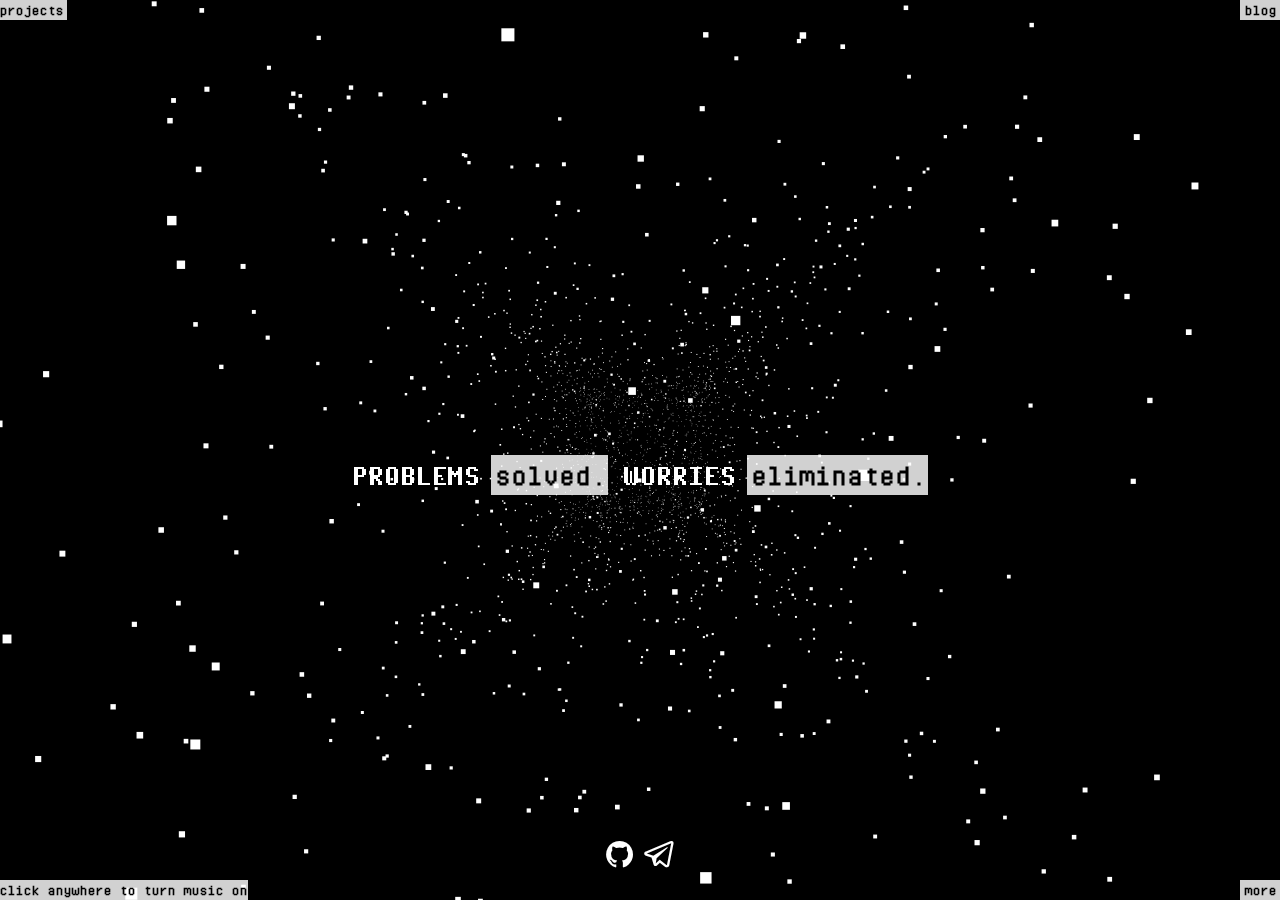
<file: index.html>
<!DOCTYPE html>
<html>

<head>
  <title>qwerty</title>
  <meta name="viewport" content="width=device-width, initial-scale=1.0">
  <link rel="preload" href="./fonts/HACKED.woff2" as="font" type="font/woff2" crossorigin>
  <link rel="preload" href="./fonts/PixelOperatorMono-Bold.woff2" as="font" type="font/woff2" crossorigin>
  <link rel="preload" href="./fonts/PixelOperatorMono.woff2" as="font" type="font/woff2" crossorigin>
  <link rel="preload" href="./fonts/brands.woff2" as="font" type="font/woff2" crossorigin>
  <link rel="stylesheet" href="./123.css" as="style" />
  <style type="text/css">
    h2 {
      font-family: PixelOperatorBold, monospace;
      font-size: 2em;
      color: white;
    }

    strong {
      display: inline-block;
      line-height: 40px;
      background-color: #ffffffd1;
      color: black;
      padding: 0px 0px 0px 5px;
      margin: 0px 0px 0px -5px;
      font-style: initial;
      font-family: PixelOperator;
    }

    .footer {
      position: fixed;
      width: 100vw;
      height: 10vh;
      bottom: 0;
      display: flex;
      align-items: center;
      flex-direction: row;
      justify-content: center;
    }

    .icn {
      font-size: 36px;
      color: white;
    }
  </style>
</head>

<body>
  <canvas id="stars" style="position: fixed;">Error, canvas is not supported</canvas>
  <div id="projects" style="position: absolute;color:white;">
    <a id="projects" href="./projects.html"><strong id="projects" class="experiment-title"
        style="line-height: 20px;padding-right: 3px">projects</strong></a>
  </div>
  <div id="blog" style="position: absolute;right:0;color:white;">
    <a id="blog" href="https://blog.qwertyforce.dev"><strong id="blog" class="experiment-title"
        style="line-height: 20px;padding-right: 3px">blog</strong></a>
  </div>
  <div id="music" style="position: absolute;color:white;bottom: 0;display: block;">
    <strong class="experiment-title" style="line-height: 20px;">click anywhere to turn music on</strong>
  </div>
  <div id="container">
    <div>
      <h1>qwertyforce</h1>
      <h1>qwertyforce</h1>
      <h1>qwertyforce</h1>
    </div>
    <div style="margin-top: 50px;z-index: 999;">
      <h2>PROBLEMS <strong>solved.</strong> WORRIES <strong>eliminated.</strong></h2>
    </div>

  </div>
  <div class="footer">
    <div id="more" style="position: absolute;bottom: 0;right:0;color:white;">
      <a id="more" href="./more.html"><strong id="more" class="experiment-title"
          style="line-height: 20px;padding-right: 3px">more</strong></a>
    </div>
    <div>
      <a id="footer" href="https://github.com/qwertyforce" target="_blank"><i id="footer"
          class="lab la-github icn"></i></a>
      <a id="footer" href="http://t.me/qwertyforce" target="_blank"><i id="footer" class="lab la-telegram icn"></i></a>
    </div>
  </div>
  <script src="./main.js"></script>
  <script src="./music.js"></script>
  <script src="./easter_egg.js"></script>
</body>

</html>
</file>
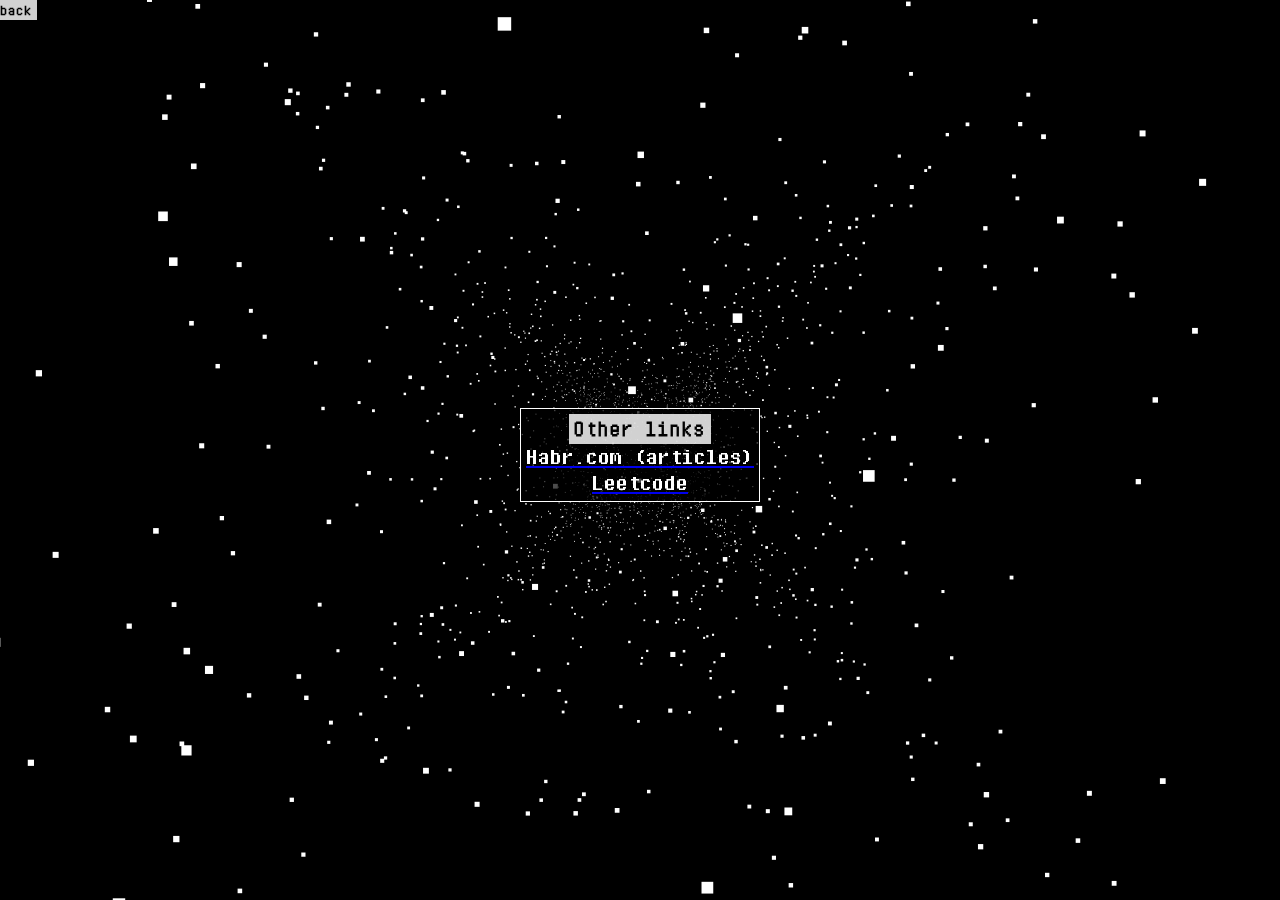
<file: more.html>
<!DOCTYPE html>
<html>

<head>
  <title>More</title>
  <meta name="viewport" content="width=device-width, initial-scale=1.0">
  <link rel="preload" href="./fonts/PixelOperatorMono-Bold.woff2" as="font" type="font/woff2" crossorigin>
  <link rel="preload" href="./fonts/PixelOperatorMono.woff2" as="font" type="font/woff2" crossorigin>
  <link rel="stylesheet" href="./123.css" as="style" />
  <style type="text/css">
    h2 {
      font-family: PixelOperatorBold, monospace;
      font-size: 1.5em;
      color: white;
      margin: 0;
    }

    strong {
      display: inline-block;
      line-height: 30px;
      padding: 0 5px;
      margin: 0 -5px;
      background-color: #ffffffd1;
      color: black;
      font-style: initial;
      font-family: PixelOperator;
    }
  </style>
</head>

<body>
  <canvas id="stars" style="position: fixed;">Error, canvas is not supported</canvas>
  <div style="position: fixed;z-index: 9999;color:white;">
    <a href="./index.html"><strong class="experiment-title" style="line-height: 20px;">back</strong></a>
  </div>

  <div id="container">
    <div class="block">
      <h2><strong>Other links</strong></h2>
      <a href="https://habr.com/ru/users/qwertyforce/" target="_blank">
        <h2>Habr.com (articles)</h2>
      </a>
      <a href="https://leetcode.com/qwertyforce/" target="_blank">
        <h2>Leetcode</h2>
      </a>
    </div>
  </div>
  <script src="./main.js"></script>
</body>

</html>
</file>
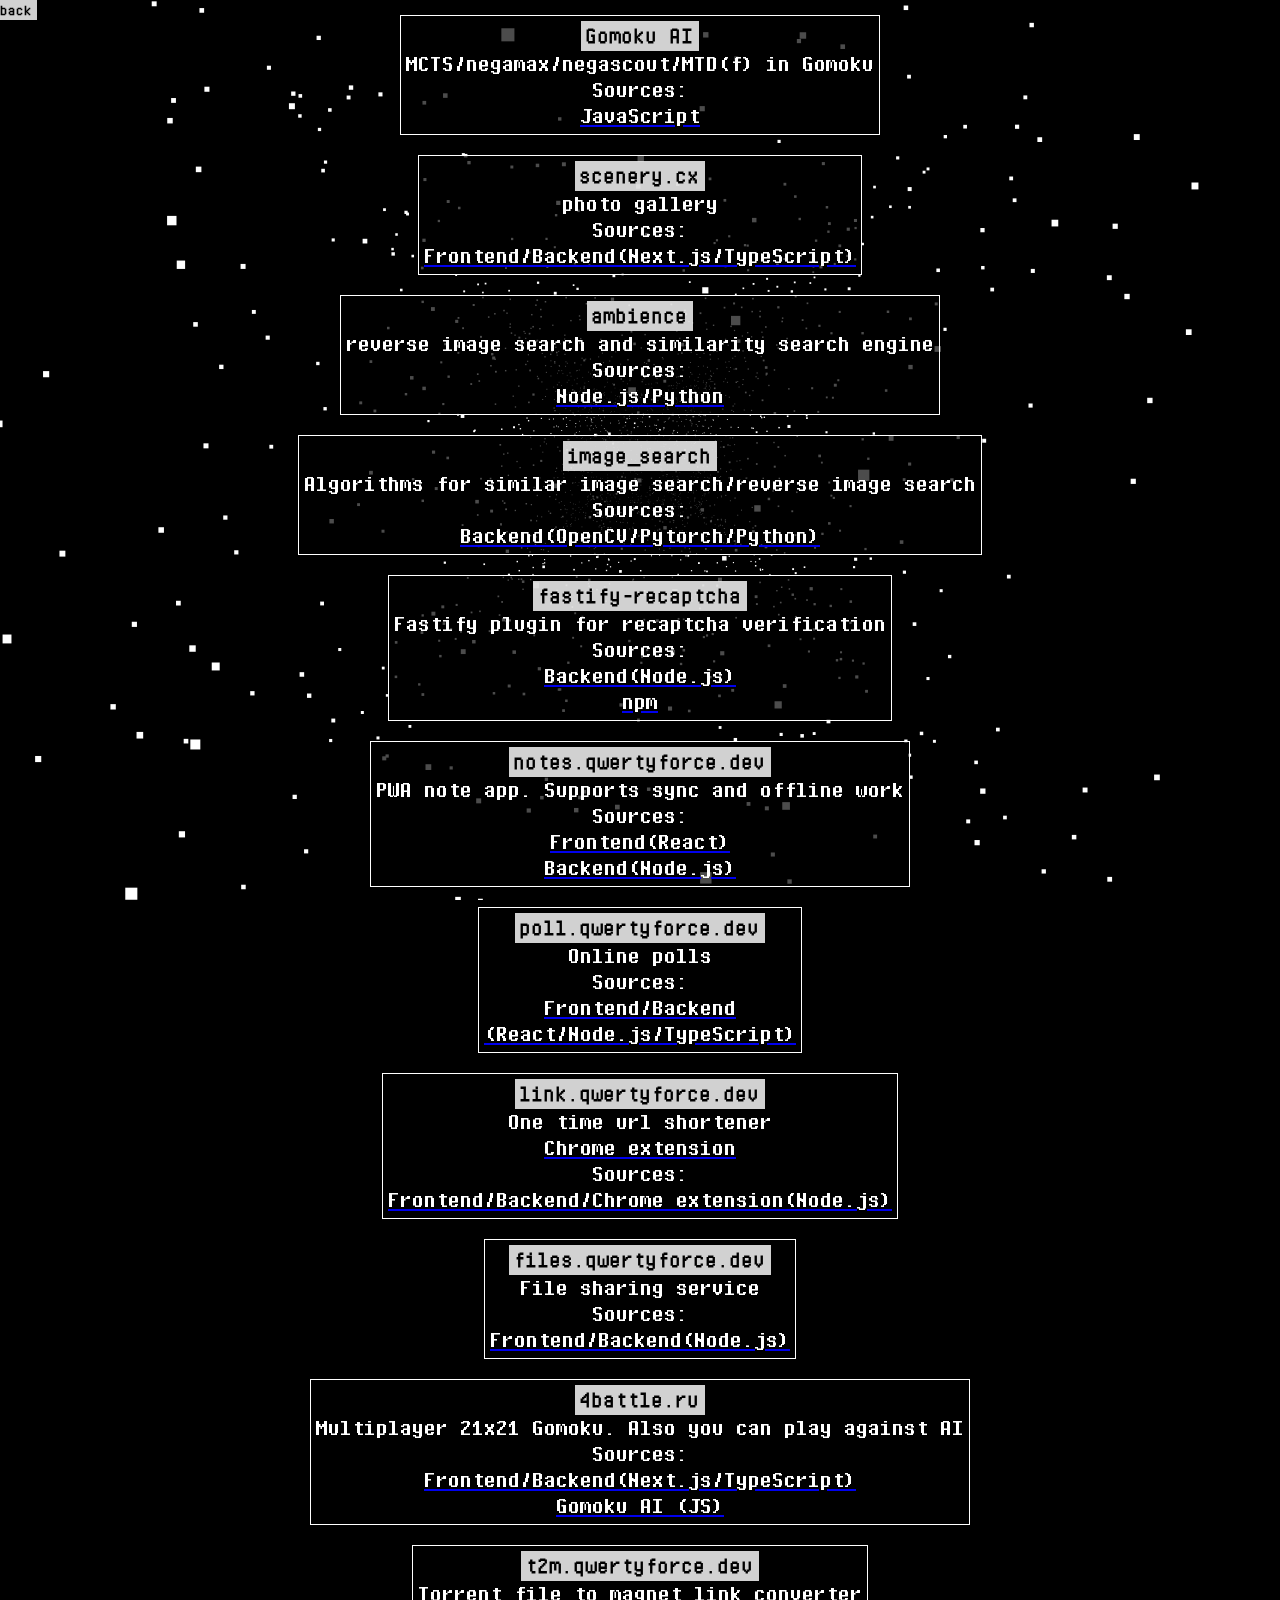
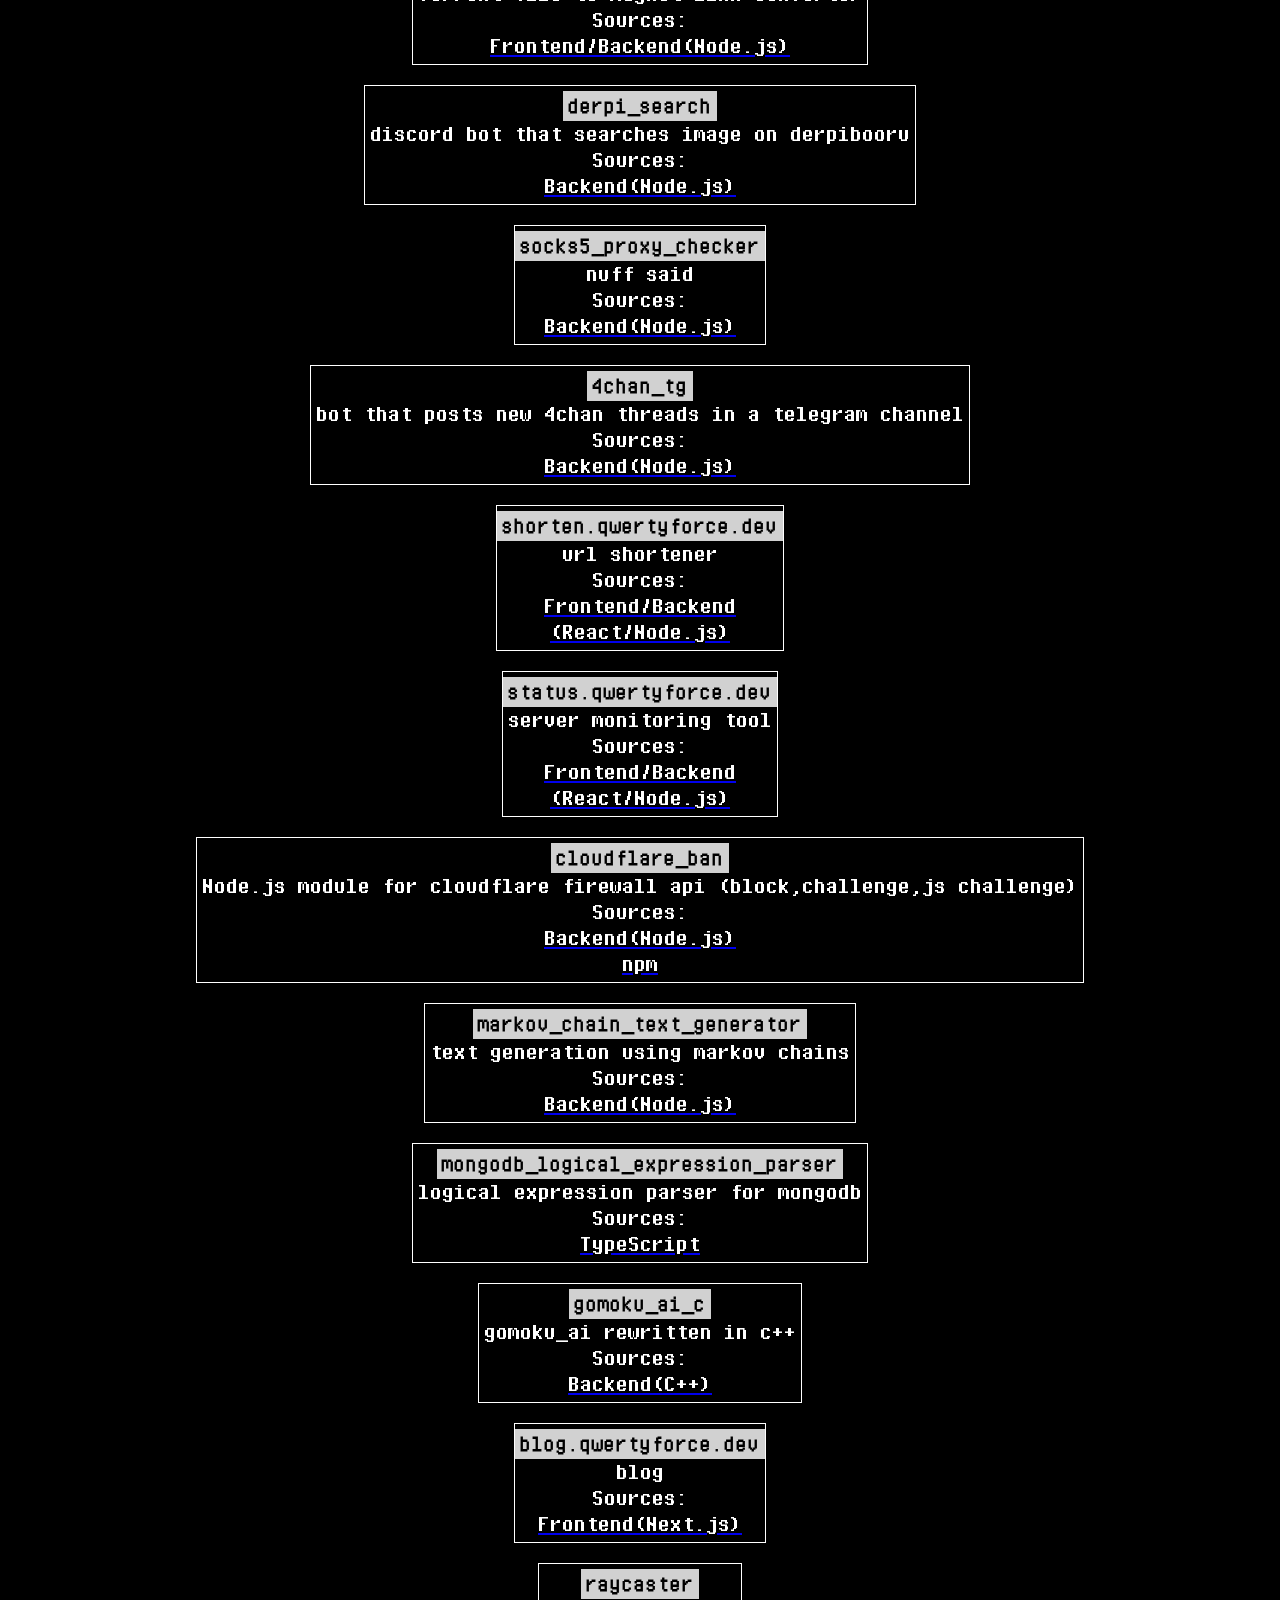
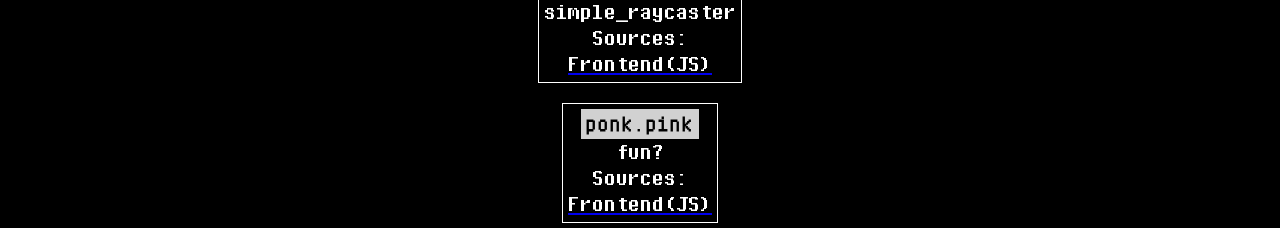
<file: projects.html>
<!DOCTYPE html>
<html>

<head>
  <title>Projects</title>
  <meta name="viewport" content="width=device-width, initial-scale=1.0">
  <link rel="preload" href="./fonts/PixelOperatorMono-Bold.woff2" as="font" type="font/woff2" crossorigin>
  <link rel="preload" href="./fonts/PixelOperatorMono.woff2" as="font" type="font/woff2" crossorigin>
  <link rel="stylesheet" href="./123.css" as="style" />
  <style type="text/css">
    h2 {
      font-family: PixelOperatorBold, monospace;
      font-size: 1.5em;
      color: white;
      margin: 0;
    }

    strong {
      display: inline-block;
      line-height: 30px;
      padding: 0 5px;
      margin: 0 -5px;
      background-color: #ffffffd1;
      color: black;
      font-style: initial;
      font-family: PixelOperator;
    }
  </style>
</head>

<body>
  <canvas id="stars" style="position: fixed;">Error, canvas is not supported</canvas>
  <div style="position: fixed;z-index: 9999;color:white;">
    <a href="./index.html"><strong class="experiment-title" style="line-height: 20px;">back</strong></a>
  </div>

  <div id="container">
    <div class="block">
      <h2><strong>Gomoku AI</strong></h2>
      <h2>MCTS/negamax/negascout/MTD(f) in Gomoku</h2>
      <h2>Sources:</h2>
      <a href="https://github.com/qwertyforce/gomoku_ai" target="_blank">
        <h2>JavaScript</h2>
      </a>
    </div>

    <div class="block">
      <a href="https://scenery.cx" target="_blank">
        <h2><strong>scenery.cx</strong></h2>
      </a>
      <h2>photo gallery</h2>
      <h2>Sources:</h2>
      <a href="https://github.com/qwertyforce/scenery" target="_blank">
        <h2>Frontend/Backend(Next.js/TypeScript)</h2>
      </a>
    </div>

    <div class="block">
      <h2><strong>ambience</strong></h2>
      <h2>reverse image search and similarity search engine</h2>
      <h2>Sources:</h2>
      <a href="https://github.com/qwertyforce/ambience" target="_blank">
        <h2>Node.js/Python</h2>
      </a>
    </div>

    <div class="block">
      <h2><strong>image_search</strong></h2>
      <h2>Algorithms for similar image search/reverse image search</h2>
      <h2>Sources:</h2>
      <a href="https://github.com/qwertyforce/image_search" target="_blank">
        <h2>Backend(OpenCV/Pytorch/Python)</h2>
      </a>
    </div>

    <div class="block">
      <h2><strong>fastify-recaptcha</strong></h2>
      <h2>Fastify plugin for recaptcha verification</h2>
      <h2>Sources:</h2>
      <a href="https://github.com/qwertyforce/fastify-recaptcha" target="_blank">
        <h2>Backend(Node.js)</h2>
      </a>
      <a href="https://www.npmjs.com/package/fastify-recaptcha" target="_blank">
        <h2>npm</h2>
      </a>
    </div>

    <div class="block">
      <a href="https://notes.qwertyforce.dev" target="_blank">
        <h2><strong>notes.qwertyforce.dev</strong></h2>
      </a>
      <h2>PWA note app. Supports sync and offline work</h2>
      <h2>Sources:</h2>
      <a href="https://github.com/qwertyforce/note_app" target="_blank">
        <h2>Frontend(React)</h2>
      </a>
      <a href="https://github.com/qwertyforce/note_app_backend" target="_blank">
        <h2>Backend(Node.js)</h2>
      </a>
    </div>

    <div class="block">
      <a href="https://poll.qwertyforce.dev/" target="_blank">
        <h2><strong>poll.qwertyforce.dev</strong></h2>
      </a>
      <h2>Online polls</h2>
      <h2>Sources:</h2>
      <a href="https://github.com/qwertyforce/poll" target="_blank">
        <h2>Frontend/Backend</h2>
        <h2>(React/Node.js/TypeScript)</h2>
      </a>
    </div>

    <div class="block">
      <a href="https://link.qwertyforce.dev/" target="_blank">
        <h2><strong>link.qwertyforce.dev</strong></h2>
      </a>
      <h2>One time url shortener</h2>
      <a href="https://chrome.google.com/webstore/detail/one-time-url-shortener/kkedfdehcgcnlkkelpmalfijohmpkcpo?hl=en"
        target="_blank">
        <h2>Chrome extension</h2>
      </a>
      <h2>Sources:</h2>
      <a href="https://github.com/qwertyforce/one-time-url-shortener" target="_blank">
        <h2>Frontend/Backend/Chrome extension(Node.js)</h2>
      </a>
    </div>

    <div class="block">
      <a href="https://files.qwertyforce.dev/" target="_blank">
        <h2><strong>files.qwertyforce.dev</strong></h2>
      </a>
      <h2>File sharing service</h2>
      <h2>Sources:</h2>
      <a href="https://github.com/qwertyforce/file-sharing-service" target="_blank">
        <h2>Frontend/Backend(Node.js)</h2>
      </a>
    </div>

    <div class="block">
      <a href="https://4battle.ru" target="_blank">
        <h2><strong>4battle.ru</strong></h2>
      </a>
      <h2>Multiplayer 21x21 Gomoku. Also you can play against AI</h2>
      <h2>Sources:</h2>
      <a href="https://github.com/qwertyforce/tictactoe_x_2.0" target="_blank">
        <h2>Frontend/Backend(Next.js/TypeScript)</h2>
      </a>
      <a href="https://github.com/qwertyforce/gomoku_ai" target="_blank">
        <h2>Gomoku AI (JS)</h2>
      </a>
    </div>

    <div class="block">
      <a href="https://t2m.qwertyforce.dev/" target="_blank">
        <h2><strong>t2m.qwertyforce.dev</strong></h2>
      </a>
      <h2>Torrent file to magnet link converter</h2>
      <h2>Sources:</h2>
      <a href="https://github.com/qwertyforce/t2m" target="_blank">
        <h2>Frontend/Backend(Node.js)</h2>
      </a>
    </div>

    <div class="block">
      <a href="https://discord.com/oauth2/authorize?client_id=724240302797225997&permissions=18432&scope=bot"
        target="_blank">
        <h2><strong>derpi_search</strong></h2>
      </a>
      <h2>discord bot that searches image on derpibooru</h2>
      <h2>Sources:</h2>
      <a href="https://github.com/qwertyforce/derpi_search" target="_blank">
        <h2>Backend(Node.js)</h2>
      </a>
    </div>

    <div class="block">
      <h2><strong>socks5_proxy_checker</strong></h2>
      <h2>nuff said</h2>
      <h2>Sources:</h2>
      <a href="https://github.com/qwertyforce/socks5_proxy_checker" target="_blank">
        <h2>Backend(Node.js)</h2>
      </a>
    </div>

    <div class="block">
      <h2><strong>4chan_tg</strong></h2>
      <h2>bot that posts new 4chan threads in a telegram channel

      </h2>
      <h2>Sources:</h2>
      <a href="https://github.com/qwertyforce/4chan_tg" target="_blank">
        <h2>Backend(Node.js)</h2>
      </a>
    </div>

    <div class="block">
      <a href="https://shorten.qwertyforce.dev/" target="_blank">
        <h2><strong>shorten.qwertyforce.dev</strong></h2>
      </a>
      <h2>url shortener</h2>
      <h2>Sources:</h2>
      <a href="https://github.com/qwertyforce/url_shortener" target="_blank">
        <h2>Frontend/Backend</h2>
        <h2>(React/Node.js)</h2>
      </a>
    </div>

    <div class="block">
      <a href="https://status.qwertyforce.dev/" target="_blank">
        <h2><strong>status.qwertyforce.dev</strong></h2>
      </a>
      <h2>server monitoring tool</h2>
      <h2>Sources:</h2>
      <a href="https://github.com/qwertyforce/status" target="_blank">
        <h2>Frontend/Backend</h2>
        <h2>(React/Node.js)</h2>
      </a>
    </div>

    <div class="block">
      <h2><strong>cloudflare_ban</strong></h2>
      <h2>Node.js module for cloudflare firewall api (block,challenge,js challenge)</h2>
      <h2>Sources:</h2>
      <a href="https://github.com/qwertyforce/cloudflare_ban" target="_blank">
        <h2>Backend(Node.js)</h2>
      </a>
      <a href="https://www.npmjs.com/package/cloudflare_ban" target="_blank">
        <h2>npm</h2>
      </a>
    </div>

    <div class="block">
      <h2><strong>markov_chain_text_generator</strong></h2>
      <h2>text generation using markov chains</h2>
      <h2>Sources:</h2>
      <a href="https://github.com/qwertyforce/markov_chain_text_generator" target="_blank">
        <h2>Backend(Node.js)</h2>
      </a>
    </div>

    <div class="block">
      <h2><strong>mongodb_logical_expression_parser</strong></h2>
      <h2>logical expression parser for mongodb</h2>
      <h2>Sources:</h2>
      <a href="https://github.com/qwertyforce/mongodb_logical_expression_parser" target="_blank">
        <h2>TypeScript</h2>
      </a>
    </div>

    <div class="block">
      <h2><strong>gomoku_ai_c</strong></h2>
      <h2>gomoku_ai rewritten in c++</h2>
      <h2>Sources:</h2>
      <a href="https://github.com/qwertyforce/gomoku_ai_c" target="_blank">
        <h2>Backend(C++)</h2>
      </a>
    </div>

    <div class="block">
      <a href="https://blog.qwertyforce.dev/" target="_blank">
        <h2><strong>blog.qwertyforce.dev</strong></h2>
      </a>
      <h2>blog</h2>
      <h2>Sources:</h2>
      <a href="https://github.com/qwertyforce/blog" target="_blank">
        <h2>Frontend(Next.js)</h2>
      </a>
    </div>

    <div class="block">
      <a href="https://qwertyforce.dev/raycaster/index.html" target="_blank">
        <h2><strong>raycaster</strong></h2>
      </a>
      <h2>simple_raycaster</h2>
      <h2>Sources:</h2>
      <a href="https://github.com/qwertyforce/raycaster" target="_blank">
        <h2>Frontend(JS)</h2>
      </a>
    </div>

    <div class="block">
      <a href="https://qwertyforce.github.io/ponkpink/" target="_blank">
        <h2><strong>ponk.pink</strong></h2>
      </a>
      <h2>fun?</h2>
      <h2>Sources:</h2>
      <a href="https://github.com/qwertyforce/ponkpink" target="_blank">
        <h2>Frontend(JS)</h2>
      </a>
    </div>
  </div>
  <script src="./main.js"></script>
</body>

</html>
</file>
<file: 123.css>
html,body {
  background-color:black;
  height: 100%;
  margin: 0;
}

@font-face {
  font-family: Hacked;
  src: url(./fonts/HACKED.woff2);
}

@font-face {
  font-family: PixelOperatorBold;
  src: url(./fonts/PixelOperatorMono-Bold.woff2);
}

@font-face {
  font-family: PixelOperator;
  src: url(./fonts/PixelOperatorMono.woff2);
}

@font-face {
  font-family: 'Line Awesome Brands';
  src: url(./fonts/brands.woff2);
}

.lab {
  -moz-osx-font-smoothing: grayscale;
  -webkit-font-smoothing: antialiased;
  display: inline-block;
  font-style: normal;
  font-variant: normal;
  text-rendering: auto;
  line-height: 1; 
}

.la-telegram {
  font-family: 'Line Awesome Brands';
  font-weight: 400; 
}

.la-github {
  font-family: 'Line Awesome Brands';
  font-weight: 400; 
}

.la-telegram:before {
  content: "\f2c6"; 
}

.la-github:before {
  content: "\f09b"; 
}

.block {
  padding: 5px;
  border-width: thin;
  border-style: solid;
  border-color: white;
  margin-top: 15px;
  margin-left: 5px;
  margin-right: 5px;
  background: #000000b3;
  margin-bottom: 5px;
  z-index: 999;
}

#container {
  display: flex;
  flex-direction: column;
  justify-content: center;
  align-items: center;
  text-align: center;
  min-height: 100vh;
}

@media only screen and (max-width: 376px) {
  h1 {
     font-size: 2.5em!important;
  }
}
@media only screen and (max-width: 302px) {
  h1 {
     font-size: 2em!important;
  }
}
h1 {
  text-align: center;
  color: #fff;
  font-size: 3.5em;
  letter-spacing: 8px;
  font-family: 'Hacked';
  font-weight: 400;
  /*Create overlap*/
  
  margin: 0;
  line-height: 0;
  /*Animation*/
  
  animation: glitch1 2.5s infinite;
}

h1:nth-child(2) {
  color: #67f3da;
  animation: glitch2 2.5s infinite;
}

h1:nth-child(3) {
  color: #f16f6f;
  animation: glitch3 2.5s infinite;
}
/*Keyframes*/

@keyframes glitch1 {
  0% {
    transform: none;
    opacity: 1;
  }
  7% {
    transform: skew(-0.5deg, -0.9deg);
    opacity: 0.75;
  }
  10% {
    transform: none;
    opacity: 1;
  }
  27% {
    transform: none;
    opacity: 1;
  }
  30% {
    transform: skew(0.8deg, -0.1deg);
    opacity: 0.75;
  }
  35% {
    transform: none;
    opacity: 1;
  }
  52% {
    transform: none;
    opacity: 1;
  }
  55% {
    transform: skew(-1deg, 0.2deg);
    opacity: 0.75;
  }
  50% {
    transform: none;
    opacity: 1;
  }
  72% {
    transform: none;
    opacity: 1;
  }
  75% {
    transform: skew(0.4deg, 1deg);
    opacity: 0.75;
  }
  80% {
    transform: none;
    opacity: 1;
  }
  100% {
    transform: none;
    opacity: 1;
  }
}

@keyframes glitch2 {
  0% {
    transform: none;
    opacity: 0.25;
  }
  7% {
    transform: translate(-2px, -3px);
    opacity: 0.5;
  }
  10% {
    transform: none;
    opacity: 0.25;
  }
  27% {
    transform: none;
    opacity: 0.25;
  }
  30% {
    transform: translate(-5px, -2px);
    opacity: 0.5;
  }
  35% {
    transform: none;
    opacity: 0.25;
  }
  52% {
    transform: none;
    opacity: 0.25;
  }
  55% {
    transform: translate(-5px, -1px);
    opacity: 0.5;
  }
  50% {
    transform: none;
    opacity: 0.25;
  }
  72% {
    transform: none;
    opacity: 0.25;
  }
  75% {
    transform: translate(-2px, -6px);
    opacity: 0.5;
  }
  80% {
    transform: none;
    opacity: 0.25;
  }
  100% {
    transform: none;
    opacity: 0.25;
  }
}

@keyframes glitch3 {
  0% {
    transform: none;
    opacity: 0.25;
  }
  7% {
    transform: translate(2px, 3px);
    opacity: 0.5;
  }
  10% {
    transform: none;
    opacity: 0.25;
  }
  27% {
    transform: none;
    opacity: 0.25;
  }
  30% {
    transform: translate(5px, 2px);
    opacity: 0.5;
  }
  35% {
    transform: none;
    opacity: 0.25;
  }
  52% {
    transform: none;
    opacity: 0.25;
  }
  55% {
    transform: translate(5px, 1px);
    opacity: 0.5;
  }
  50% {
    transform: none;
    opacity: 0.25;
  }
  72% {
    transform: none;
    opacity: 0.25;
  }
  75% {
    transform: translate(2px, 6px);
    opacity: 0.5;
  }
  80% {
    transform: none;
    opacity: 0.25;
  }
  100% {
    transform: none;
    opacity: 0.25;
  }
}




.experiment-title  {
  -webkit-animation: cray 6s infinite steps(50);
          animation: cray 6s infinite steps(50);
  display: inline-block;
}
@-webkit-keyframes cray {
  2% {
    font-weight: 700;
    font-style: normal;
    text-decoration: none;
    text-transform: none;
  }
  4% {
    font-weight: 300;
    font-style: normal;
    text-decoration: none;
    text-transform: capitalize;
  }
  6% {
    font-weight: 600;
    font-style: italic;
    text-decoration: none;
    text-transform: none;
  }
  8% {
    font-weight: 500;
    font-style: normal;
    text-decoration: none;
    text-transform: none;
  }
  10% {
    font-weight: 700;
    font-style: normal;
    text-decoration: none;
    text-transform: none;
  }
  12% {
    font-weight: 500;
    font-style: normal;
    text-decoration: line-through;
    text-transform: none;
  }
  14% {
    font-weight: 300;
    font-style: normal;
    text-decoration: none;
    text-transform: none;
  }
  16% {
    font-weight: 200;
    font-style: italic;
    text-decoration: none;
    text-transform: none;
  }
  18% {
    font-weight: 200;
    font-style: normal;
    text-decoration: underline;
    text-transform: lowercase;
  }
  20% {
    font-weight: 200;
    font-style: normal;
    text-decoration: none;
    text-transform: none;
  }
  22% {
    font-weight: 300;
    font-style: normal;
    text-decoration: none;
    text-transform: none;
  }
  24% {
    font-weight: 600;
    font-style: italic;
    text-decoration: none;
    text-transform: none;
  }
  26% {
    font-weight: 300;
    font-style: normal;
    text-decoration: none;
    text-transform: lowercase;
  }
  28% {
    font-weight: 200;
    font-style: italic;
    text-decoration: none;
    text-transform: none;
  }
  30% {
    font-weight: 300;
    font-style: normal;
    text-decoration: underline;
    text-transform: lowercase;
  }
  32% {
    font-weight: 400;
    font-style: normal;
    text-decoration: underline;
    text-transform: none;
  }
  34% {
    font-weight: 500;
    font-style: italic;
    text-decoration: none;
    text-transform: none;
  }
  36% {
    font-weight: 400;
    font-style: normal;
    text-decoration: none;
    text-transform: none;
  }
  38% {
    font-weight: 400;
    font-style: normal;
    text-decoration: none;
    text-transform: none;
  }
  40% {
    font-weight: 700;
    font-style: italic;
    text-decoration: none;
    text-transform: none;
  }
  42% {
    font-weight: 600;
    font-style: normal;
    text-decoration: underline;
    text-transform: none;
  }
  44% {
    font-weight: 200;
    font-style: italic;
    text-decoration: none;
    text-transform: uppercase;
  }
  46% {
    font-weight: 200;
    font-style: normal;
    text-decoration: underline;
    text-transform: none;
  }
  48% {
    font-weight: 500;
    font-style: normal;
    text-decoration: none;
    text-transform: capitalize;
  }
  50% {
    font-weight: 600;
    font-style: italic;
    text-decoration: none;
    text-transform: lowercase;
  }
  52% {
    font-weight: 300;
    font-style: normal;
    text-decoration: none;
    text-transform: none;
  }
  54% {
    font-weight: 600;
    font-style: italic;
    text-decoration: line-through;
    text-transform: none;
  }
  56% {
    font-weight: 100;
    font-style: normal;
    text-decoration: none;
    text-transform: none;
  }
  58% {
    font-weight: 300;
    font-style: normal;
    text-decoration: none;
    text-transform: capitalize;
  }
  60% {
    font-weight: 300;
    font-style: italic;
    text-decoration: none;
    text-transform: none;
  }
  62% {
    font-weight: 200;
    font-style: normal;
    text-decoration: none;
    text-transform: none;
  }
  64% {
    font-weight: 400;
    font-style: normal;
    text-decoration: none;
    text-transform: none;
  }
  66% {
    font-weight: 400;
    font-style: italic;
    text-decoration: none;
    text-transform: none;
  }
  68% {
    font-weight: 400;
    font-style: normal;
    text-decoration: line-through;
    text-transform: lowercase;
  }
  70% {
    font-weight: 600;
    font-style: normal;
    text-decoration: none;
    text-transform: uppercase;
  }
  72% {
    font-weight: 200;
    font-style: italic;
    text-decoration: line-through;
    text-transform: none;
  }
  74% {
    font-weight: 500;
    font-style: normal;
    text-decoration: none;
    text-transform: capitalize;
  }
  76% {
    font-weight: 600;
    font-style: normal;
    text-decoration: none;
    text-transform: none;
  }
  78% {
    font-weight: 500;
    font-style: normal;
    text-decoration: underline;
    text-transform: none;
  }
  80% {
    font-weight: 400;
    font-style: normal;
    text-decoration: none;
    text-transform: uppercase;
  }
  82% {
    font-weight: 400;
    font-style: normal;
    text-decoration: none;
    text-transform: uppercase;
  }
  84% {
    font-weight: 100;
    font-style: normal;
    text-decoration: none;
    text-transform: uppercase;
  }
  86% {
    font-weight: 700;
    font-style: italic;
    text-decoration: none;
    text-transform: none;
  }
  88% {
    font-weight: 200;
    font-style: normal;
    text-decoration: none;
    text-transform: none;
  }
  90% {
    font-weight: 200;
    font-style: italic;
    text-decoration: none;
    text-transform: uppercase;
  }
  92% {
    font-weight: 700;
    font-style: normal;
    text-decoration: line-through;
    text-transform: none;
  }
  94% {
    font-weight: 500;
    font-style: normal;
    text-decoration: none;
    text-transform: none;
  }
  96% {
    font-weight: 300;
    font-style: normal;
    text-decoration: none;
    text-transform: none;
  }
  98% {
    font-weight: 700;
    font-style: normal;
    text-decoration: underline;
    text-transform: none;
  }
}
@keyframes cray {
  2% {
    font-weight: 700;
    font-style: normal;
    text-decoration: none;
    text-transform: none;
  }
  4% {
    font-weight: 300;
    font-style: normal;
    text-decoration: none;
    text-transform: capitalize;
  }
  6% {
    font-weight: 600;
    font-style: italic;
    text-decoration: none;
    text-transform: none;
  }
  8% {
    font-weight: 500;
    font-style: normal;
    text-decoration: none;
    text-transform: none;
  }
  10% {
    font-weight: 700;
    font-style: normal;
    text-decoration: none;
    text-transform: none;
  }
  12% {
    font-weight: 500;
    font-style: normal;
    text-decoration: line-through;
    text-transform: none;
  }
  14% {
    font-weight: 300;
    font-style: normal;
    text-decoration: none;
    text-transform: none;
  }
  16% {
    font-weight: 200;
    font-style: italic;
    text-decoration: none;
    text-transform: none;
  }
  18% {
    font-weight: 200;
    font-style: normal;
    text-decoration: underline;
    text-transform: lowercase;
  }
  20% {
    font-weight: 200;
    font-style: normal;
    text-decoration: none;
    text-transform: none;
  }
  22% {
    font-weight: 300;
    font-style: normal;
    text-decoration: none;
    text-transform: none;
  }
  24% {
    font-weight: 600;
    font-style: italic;
    text-decoration: none;
    text-transform: none;
  }
  26% {
    font-weight: 300;
    font-style: normal;
    text-decoration: none;
    text-transform: lowercase;
  }
  28% {
    font-weight: 200;
    font-style: italic;
    text-decoration: none;
    text-transform: none;
  }
  30% {
    font-weight: 300;
    font-style: normal;
    text-decoration: underline;
    text-transform: lowercase;
  }
  32% {
    font-weight: 400;
    font-style: normal;
    text-decoration: underline;
    text-transform: none;
  }
  34% {
    font-weight: 500;
    font-style: italic;
    text-decoration: none;
    text-transform: none;
  }
  36% {
    font-weight: 400;
    font-style: normal;
    text-decoration: none;
    text-transform: none;
  }
  38% {
    font-weight: 400;
    font-style: normal;
    text-decoration: none;
    text-transform: none;
  }
  40% {
    font-weight: 700;
    font-style: italic;
    text-decoration: none;
    text-transform: none;
  }
  42% {
    font-weight: 600;
    font-style: normal;
    text-decoration: underline;
    text-transform: none;
  }
  44% {
    font-weight: 200;
    font-style: italic;
    text-decoration: none;
    text-transform: uppercase;
  }
  46% {
    font-weight: 200;
    font-style: normal;
    text-decoration: underline;
    text-transform: none;
  }
  48% {
    font-weight: 500;
    font-style: normal;
    text-decoration: none;
    text-transform: capitalize;
  }
  50% {
    font-weight: 600;
    font-style: italic;
    text-decoration: none;
    text-transform: lowercase;
  }
  52% {
    font-weight: 300;
    font-style: normal;
    text-decoration: none;
    text-transform: none;
  }
  54% {
    font-weight: 600;
    font-style: italic;
    text-decoration: line-through;
    text-transform: none;
  }
  56% {
    font-weight: 100;
    font-style: normal;
    text-decoration: none;
    text-transform: none;
  }
  58% {
    font-weight: 300;
    font-style: normal;
    text-decoration: none;
    text-transform: capitalize;
  }
  60% {
    font-weight: 300;
    font-style: italic;
    text-decoration: none;
    text-transform: none;
  }
  62% {
    font-weight: 200;
    font-style: normal;
    text-decoration: none;
    text-transform: none;
  }
  64% {
    font-weight: 400;
    font-style: normal;
    text-decoration: none;
    text-transform: none;
  }
  66% {
    font-weight: 400;
    font-style: italic;
    text-decoration: none;
    text-transform: none;
  }
  68% {
    font-weight: 400;
    font-style: normal;
    text-decoration: line-through;
    text-transform: lowercase;
  }
  70% {
    font-weight: 600;
    font-style: normal;
    text-decoration: none;
    text-transform: uppercase;
  }
  72% {
    font-weight: 200;
    font-style: italic;
    text-decoration: line-through;
    text-transform: none;
  }
  74% {
    font-weight: 500;
    font-style: normal;
    text-decoration: none;
    text-transform: capitalize;
  }
  76% {
    font-weight: 600;
    font-style: normal;
    text-decoration: none;
    text-transform: none;
  }
  78% {
    font-weight: 500;
    font-style: normal;
    text-decoration: underline;
    text-transform: none;
  }
  80% {
    font-weight: 400;
    font-style: normal;
    text-decoration: none;
    text-transform: uppercase;
  }
  82% {
    font-weight: 400;
    font-style: normal;
    text-decoration: none;
    text-transform: uppercase;
  }
  84% {
    font-weight: 100;
    font-style: normal;
    text-decoration: none;
    text-transform: uppercase;
  }
  86% {
    font-weight: 700;
    font-style: italic;
    text-decoration: none;
    text-transform: none;
  }
  88% {
    font-weight: 200;
    font-style: normal;
    text-decoration: none;
    text-transform: none;
  }
  90% {
    font-weight: 200;
    font-style: italic;
    text-decoration: none;
    text-transform: uppercase;
  }
  92% {
    font-weight: 700;
    font-style: normal;
    text-decoration: line-through;
    text-transform: none;
  }
  94% {
    font-weight: 500;
    font-style: normal;
    text-decoration: none;
    text-transform: none;
  }
  96% {
    font-weight: 300;
    font-style: normal;
    text-decoration: none;
    text-transform: none;
  }
  98% {
    font-weight: 700;
    font-style: normal;
    text-decoration: underline;
    text-transform: none;
  }
}
</file>
